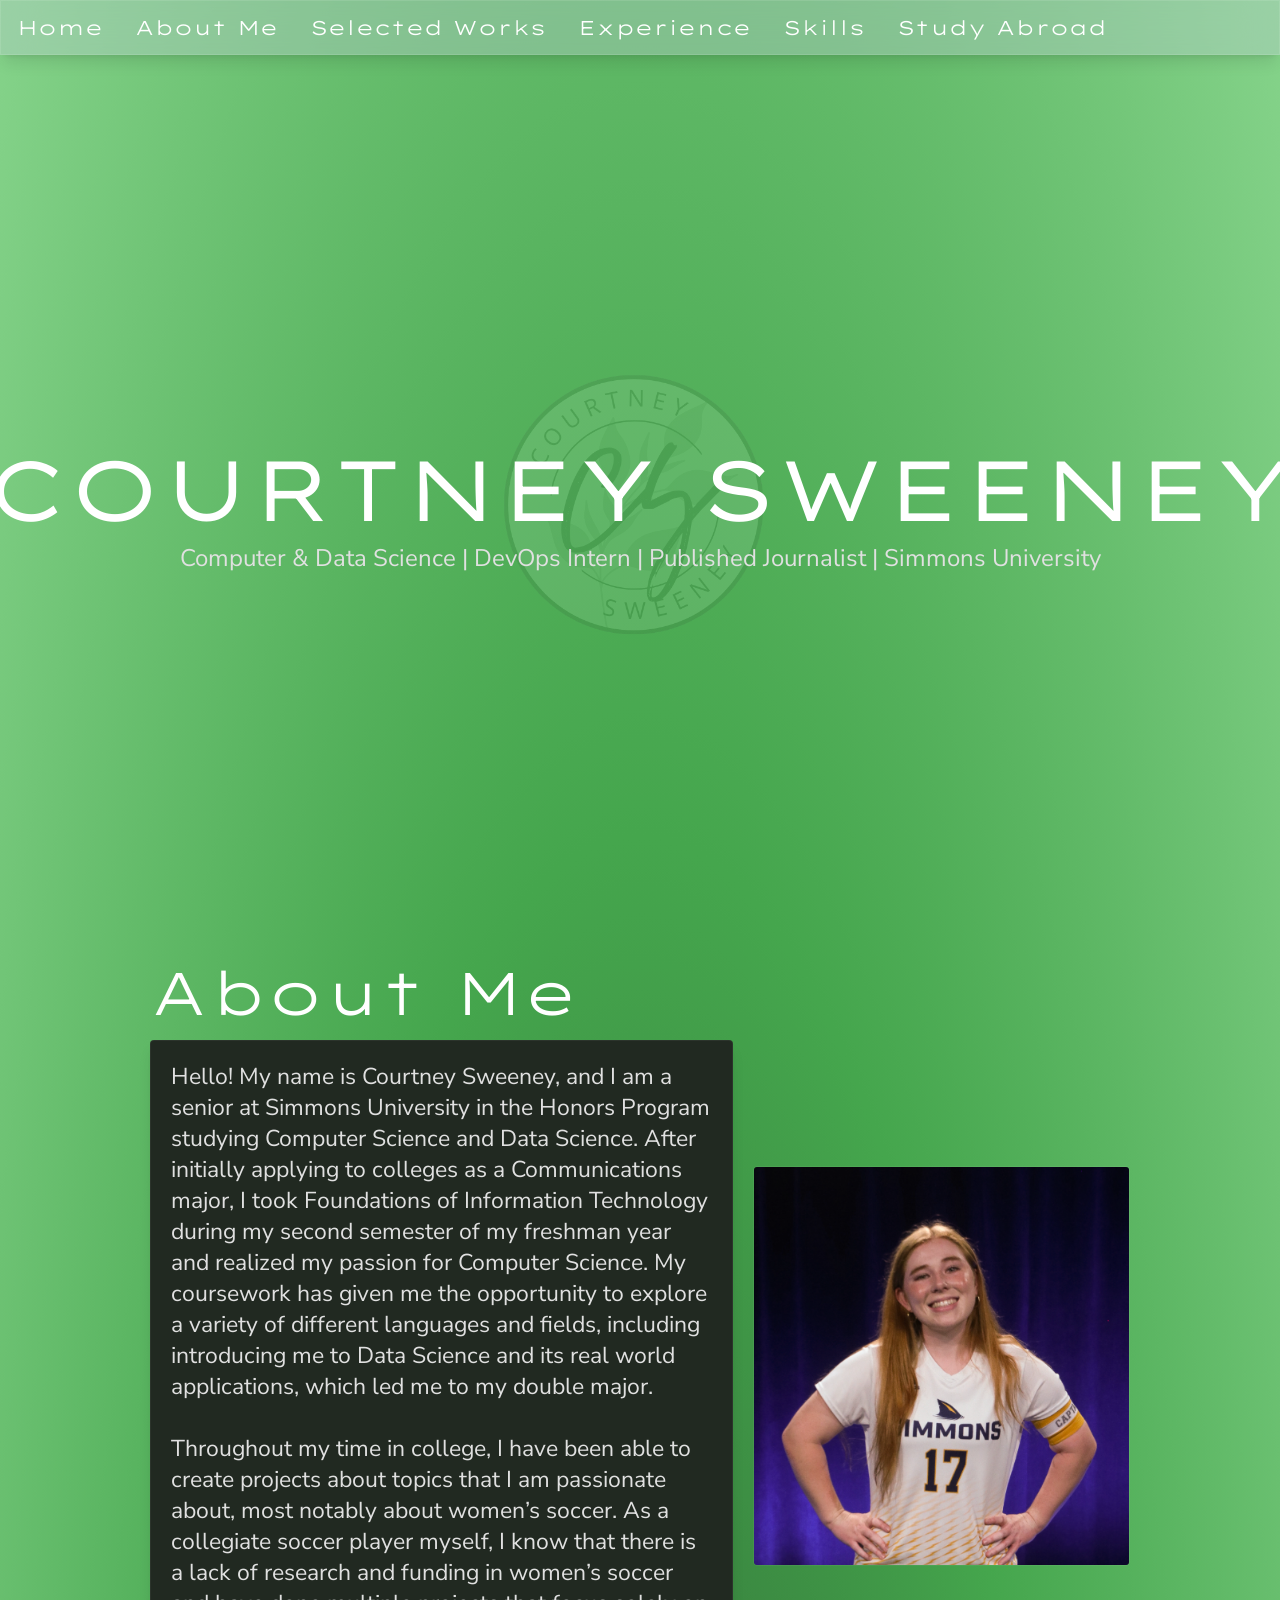
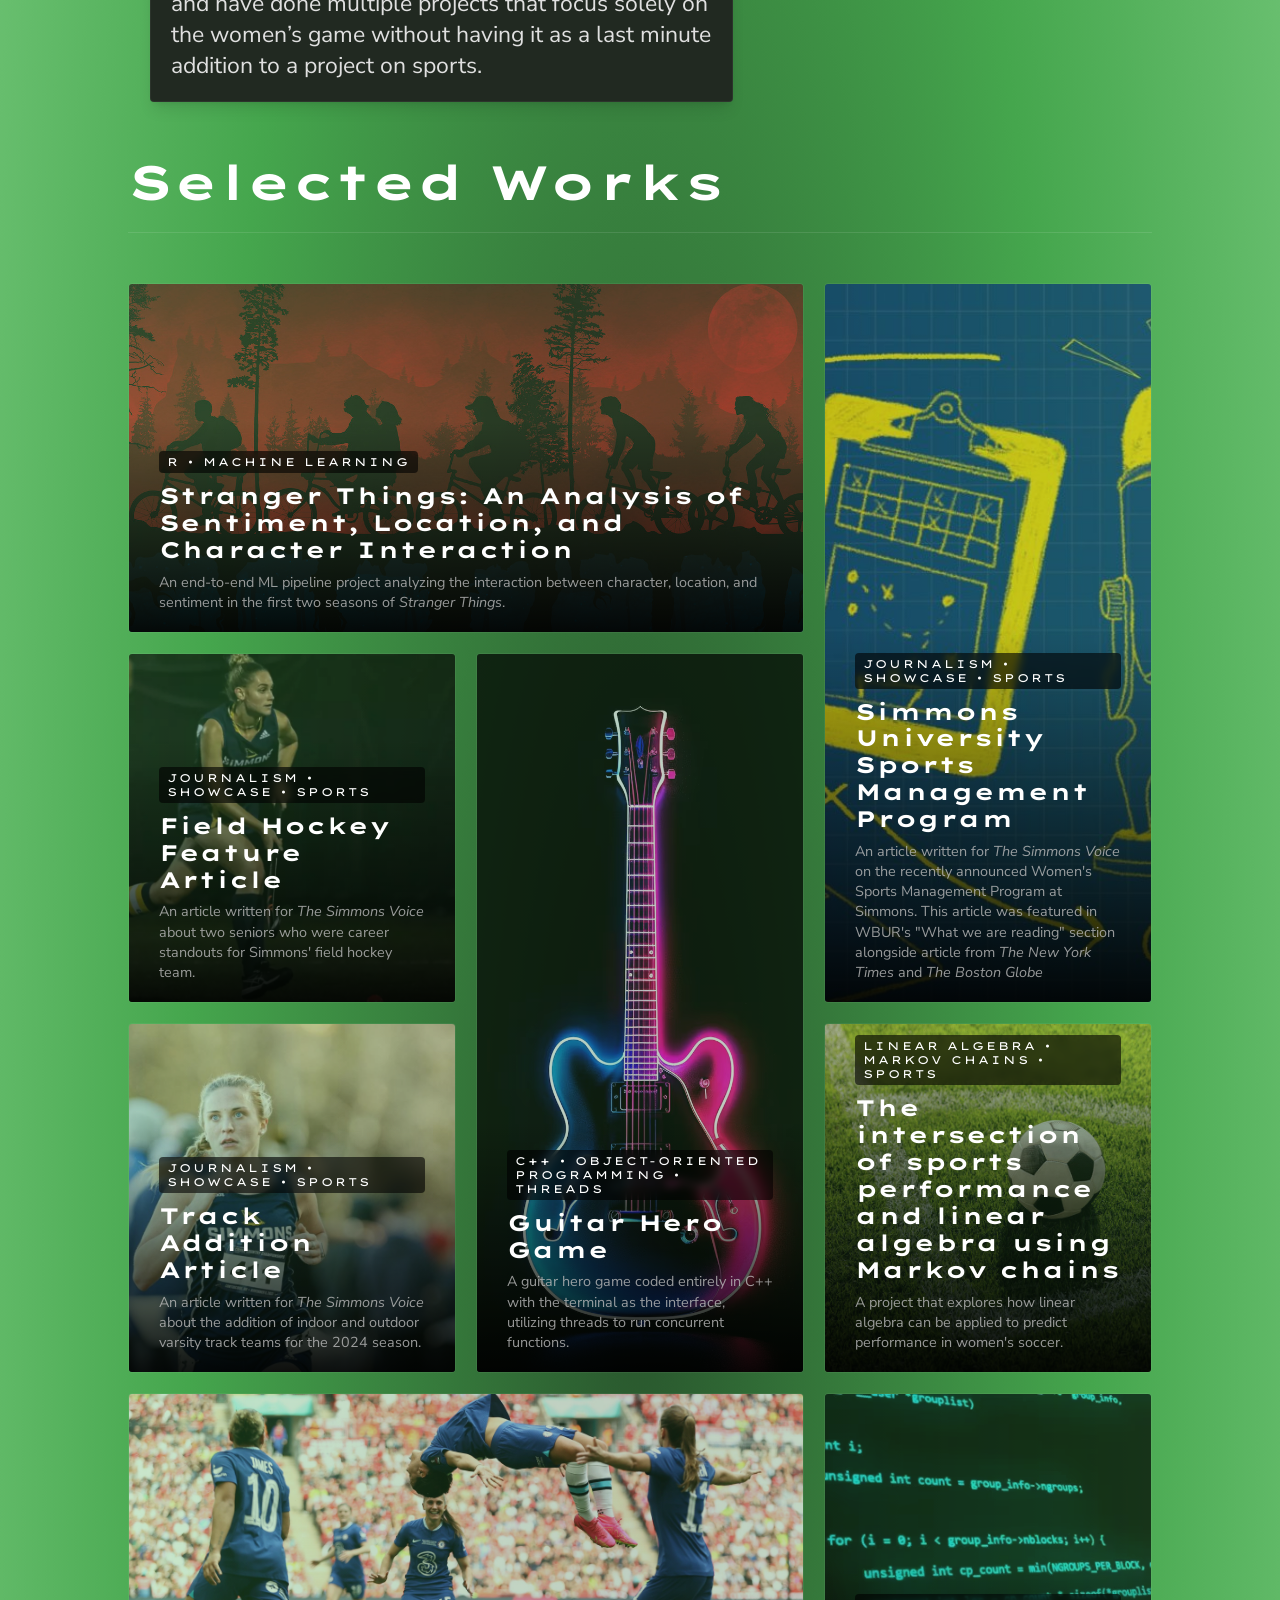
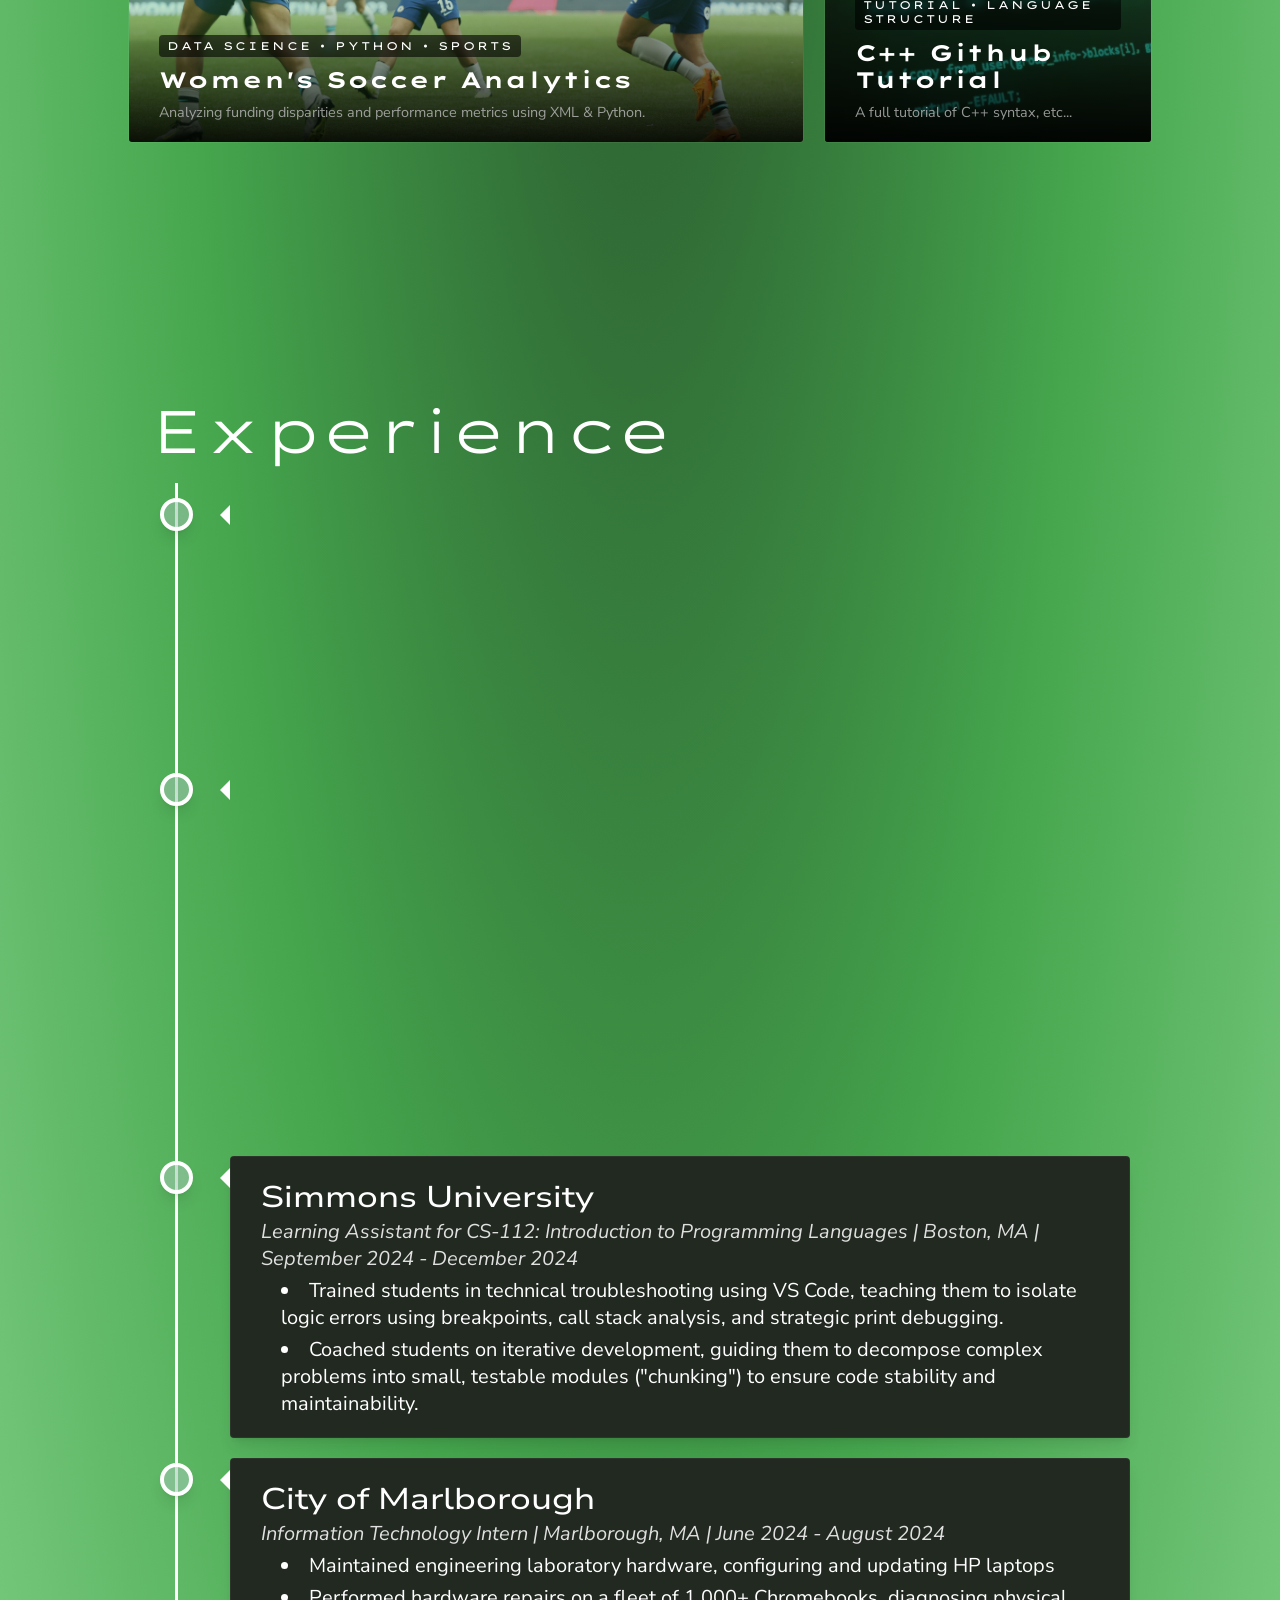
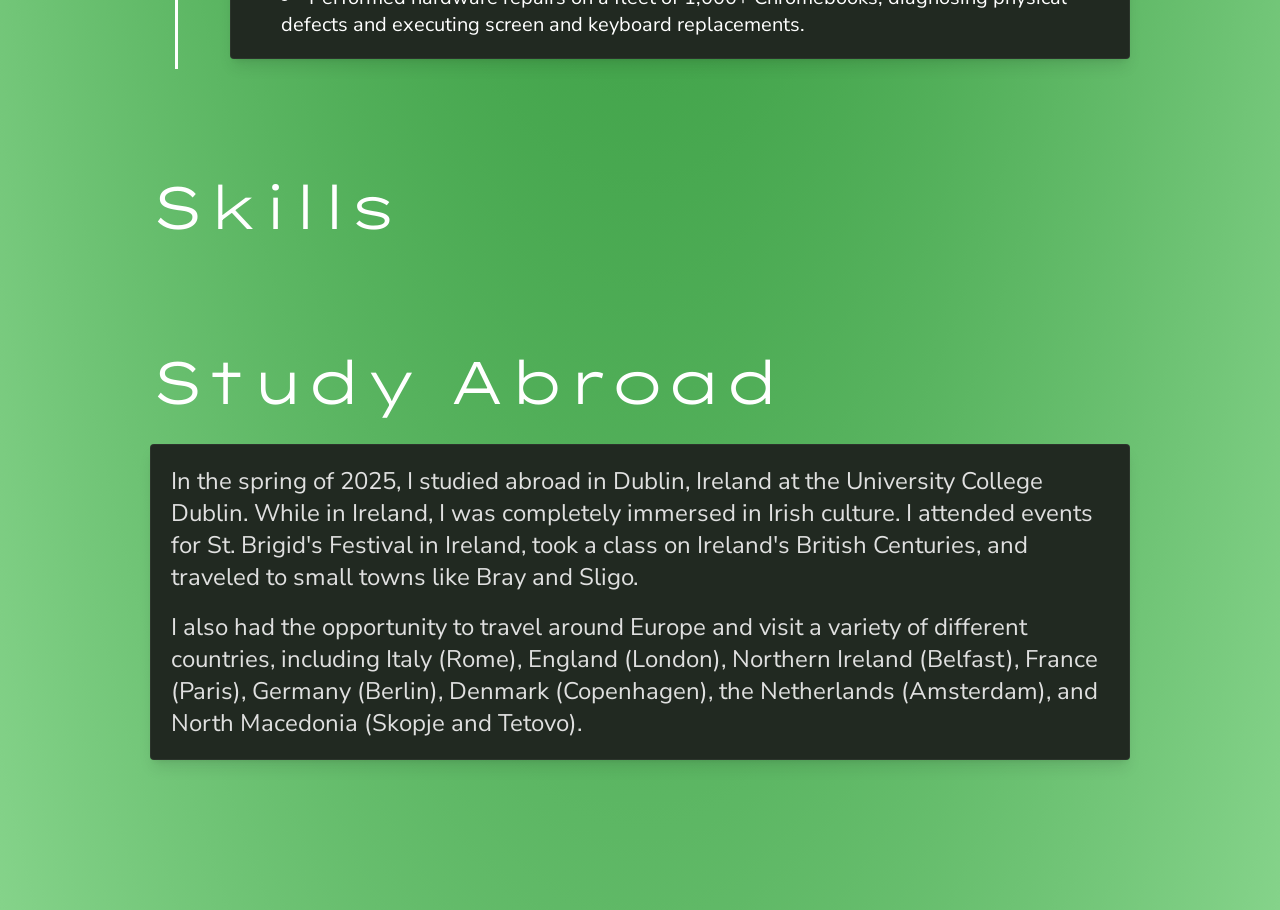
<file: docs/index.html>
<!DOCTYPE html>
<html>
    <head>
        <meta charset="UTF-8">
        <meta http-equiv="X-UA-Compatible" content="IE=edge" />
        <meta name="viewport" content="width=device-width, initial-scale=1.0">
        <title>Courtney Sweeney Portfolio</title>
        <link rel="icon" type="image/x-icon" href="assets/images/logo3.png">
        <link rel="stylesheet" href="assets/css/CSWebsite.css">
        <link rel="preconnect" href="https://fonts.googleapis.com">
        <link rel="preconnect" href="https://fonts.gstatic.com" crossorigin>
        <link href="https://fonts.googleapis.com/css2?family=Rammetto+One&display=swap" rel="stylesheet">
        
    </head>
    <body>

        <main>
        <ul class="navBar">
            <li><a href="#name">Home</a></li>
            <li><a href="#aboutme">About Me</a></li>
            <li><a href="#work">Selected Works</a></li>
            <li><a href="#experience">Experience</a></li>
            <li><a href="#skills">Skills</a></li>
            <li><a href="#study-abroad">Study Abroad</a></li>
            
    
        </ul>

        <section id="name">
            <div class="hero-text">
                <img src="assets/images/logo3.png" class="watermark" alt="Watermark">
                <h1>COURTNEY SWEENEY</h1>
                    <p class="subtitle">Computer & Data Science | DevOps Intern | Published Journalist | Simmons University</p>
            </div>
        </section>

        
        <section id="aboutme" class="reveal-on-scroll">
            <h1>About Me</h1>
            <div class="about-content">
            <div class="aboutMeText">
                <p class="reveal-on-scroll">Hello! My name is Courtney Sweeney, and I am a senior at Simmons University in the Honors Program studying Computer Science and Data Science. After initially applying to colleges as a Communications major, I took Foundations of Information Technology during my second semester of my freshman year and realized my passion for Computer Science. My coursework has given me the opportunity to explore a variety of different languages and fields, including introducing me to Data Science and its real world applications, which led me to my double major. 
                <br><br>Throughout my time in college, I have been able to create projects about topics that I am passionate about, most notably about women’s soccer. As a collegiate soccer player myself, I know that there is a lack of research and funding in women’s soccer and have done multiple projects that focus solely on the women’s game without having it as a last minute addition to a project on sports. 
                </p>
            </div>
            <img src="assets/images/pictureme.png" alt="Picture of Me" class="profile-pic">
            </div>
        </section>
        
        

        <section id="work" class="portfolio-section">
        <h2 class="section-header reveal-on-scroll">Selected Works</h2>
        
        <div class="grid-container">

             <!-- Stranger Things -->

            <div class="card wide reveal-on-scroll">
                <img src="assets/images/updown.png" alt="Soccer Data">
                <div class="card-content">
                    <span class="category">R • Machine Learning</span>
                    <h3>Stranger Things: An Analysis of Sentiment, Location, and Character Interaction</h3>
                    <p>An end-to-end ML pipeline project analyzing the interaction between character, location, and sentiment in the first two seasons of <i>Stranger Things</i>.</p>
                </div>
            </div>

            <!-- SPTRMGT -->

            <div class="card tall reveal-on-scroll">
                <img src="assets/images/sptrsmgtm.jpg" alt="Sports Management Related Image">
                <div class="card-content">
                    <span class="category">Journalism • Showcase • Sports</span>
                    <h3>Simmons University Sports Management Program</h3>
                    <p>An article written for <i>The Simmons Voice</i> on the recently announced Women's Sports Management Program at Simmons. This article was featured in WBUR's "What we are reading" section alongside article from <i>The New York Times</i> and <i>The Boston Globe</i></p>
                </div>
            </div>

            <!-- FHOCK -->

            <div class="card reveal-on-scroll">
                <img src="assets/images/fhock.png" alt="Soccer Data">
                <div class="card-content">
                    <span class="category">Journalism • Showcase • Sports</span>
                    <h3>Field Hockey Feature Article</h3>
                    <p>An article written for <i>The Simmons Voice</i> about two seniors who were career standouts for Simmons' field hockey team.</p>
                </div>
            </div>

            
            <!-- Guitar Hero -->

            <div class="card tall reveal-on-scroll">
                <img src="assets/images/guitarneon2.avif" alt="Soccer Data">
                <div class="card-content">
                    <span class="category">C++ • Object-Oriented Programming • Threads</span>
                    <h3>Guitar Hero Game</h3>
                    <p>A guitar hero game coded entirely in C++ with the terminal as the interface, utilizing threads to run concurrent functions.</p>
                </div>
            </div>

            

            <!-- XC -->

            <div class="card reveal-on-scroll">
                <img src="assets/images/trackarticle.png" alt="Soccer Data">
                <div class="card-content">
                    <span class="category">Journalism • Showcase • Sports</span>
                    <h3>Track Addition Article</h3>
                    <p>An article written for <i>The Simmons Voice</i> about the addition of indoor and outdoor varsity track teams for the 2024 season.</p>
                </div>
            </div>

            

            <!-- 1. SOCCER DATA (WIDE) -->
            <div class="card wide reveal-on-scroll">
                <img src="assets/images/chelsea.jpg" alt="Soccer Data">
                <div class="card-content">
                    <span class="category">Data Science • Python • Sports</span>
                    <h3>Women's Soccer Analytics</h3>
                    <p>Analyzing funding disparities and performance metrics using XML & Python.</p>
                </div>
            </div>

            <!-- Markov Chains -->

            <div class="card reveal-on-scroll">
                <img src="assets/images/soccerball.jpg" alt="Soccer Data">
                <div class="card-content">
                    <span class="category">Linear Algebra • Markov Chains • Sports</span>
                    <h3>The intersection of sports performance and linear algebra using Markov chains</h3>
                    <p>A project that explores how linear algebra can be applied to predict performance in women's soccer.</p>
                </div>
            </div>

            <!-- C++ Github Tutorial -->

            <div class="card reveal-on-scroll">
                <img src="assets/images/c++code.avif" alt="Soccer Data">
                <div class="card-content">
                    <span class="category">Tutorial • Language Structure</span>
                    <h3>C++ Github Tutorial </h3>
                    <p>A full tutorial of C++ syntax, etc...</p>
                </div>
            </div>

           
            
        
        </div>
        </section>

        <section id="experience" class="reveal-on-scroll">
            <h1>Experience</h1>
            <div class="timeline">
                 <div class="container right">
                    <div class = "content reveal-on-scroll">
                        <h2>Simmons University</h2>
                        <p>Learning Assistant for CS-330: Structure and Organization of Programming Languages | Boston, MA | September 2025 - December 2025</p>
                        <ul>
                            <li>Led technical debugging sessions focused on common pitfalls in functional programming, including immutability, recursion, and higher-order functions in Scala</li>
                            <li>Code-reviewed student projects to ensure strict adherence to paradigm-specific best practices, differentiating between imperative control flow and object-oriented framework</li>
                        </ul>
                    </div>
                </div>
                <div class="container right">
                    <div class = "content reveal-on-scroll">
                        <h2>Revvity</h2>
                        <p>DevOps Intern | Waltham, MA (Remote) | May 2025 - August 2025</p>
                        <ul>
                            <li>Engineered a <b>full-stack cloud management</b> portal using <b>Angular</b> and <b>Python Lambdas</b>, enabling users to programmatically provision S3 buckets and manage secure file uploads/deletions without direct console access</li>
                            <li>Built an automated GenAI data pipeline for Amazon Bedrock, implementing Lambda triggers that automatically sync Knowledge Bases whenever new documents are uploaded to the connected S3 data sources</li>
                            <li>Developed secure API integrations to handle sensitive infrastructure requests, creating a streamlined workflow for provisioning vector stores and linking them to internal knowledge repositories</li>
                        </ul>
                    </div>
                </div>
                <div class="container right">
                    <div class = "content reveal-on-scroll">
                        <h2>Simmons University</h2>
                        <p>Learning Assistant for CS-112: Introduction to Programming Languages | Boston, MA | September 2024 - December 2024</p>
                        <ul>
                            <li>Trained students in technical troubleshooting using VS Code, teaching them to isolate logic errors using breakpoints, call stack analysis, and strategic print debugging.</li>
                            <li>Coached students on iterative development, guiding them to decompose complex problems into small, testable modules ("chunking") to ensure code stability and maintainability.</li>
                        </ul>
                    </div>
                </div>
                <div class="container right">
                    <div class = "content reveal-on-scroll">
                        <h2>City of Marlborough</h2>
                        <p>Information Technology Intern | Marlborough, MA | June 2024 - August 2024</p>
                        <ul>
                            <li>Maintained engineering laboratory hardware, configuring and updating HP laptops</li>
                            <li>Performed hardware repairs on a fleet of 1,000+ Chromebooks, diagnosing physical defects and executing screen and keyboard replacements.</li>
                        </ul>
                    </div>
                </div>
            </div>
        </section>

        
        <section id="skills" class="reveal-on-scroll">
            <h1>Skills</h1>
        </section>

        <section id="study-abroad" class="reveal-on-scroll">
            <h1>Study Abroad</h1>
            <div class="study-abroad-container">
            <p>In the spring of 2025, I studied abroad in Dublin, Ireland at the University College Dublin. While in Ireland, I was completely immersed in Irish culture. I attended events for St. Brigid's Festival in Ireland, took a class on Ireland's British Centuries, and traveled to small towns like Bray and Sligo.</p><br>
            <p>I also had the opportunity to travel around Europe and visit a variety of different countries, including Italy (Rome), England (London), Northern Ireland (Belfast), France (Paris), Germany (Berlin), Denmark (Copenhagen), the Netherlands (Amsterdam), and North Macedonia (Skopje and Tetovo).</p>
            </div>
        </section>


       

       

        </main>

    <script src="assets/js/CSWebsite.js"></script>

    </body>
</html>
</file>
<file: docs/assets/css/CSWebsite.css>
@import url('https://fonts.googleapis.com/css2?family=Inter:wght@400;700&family=Lora:ital,wght@0,400;1,400&display=swap');
@import url('https://fonts.googleapis.com/css2?family=Inter:wght@400;700&family=Lexend+Zetta:wght@100..900&family=Lora:ital,wght@0,400;1,400&family=Nunito+Sans:wdth,wght@75..125,200..1000&display=swap');
* {
            margin: 0;
            padding: 0;
            box-sizing: border-box;
        }



.aboutMeText {
    padding: 20px;
    border-radius: 4px;
    box-shadow: 0 10px 15px -3px rgb(0 0 0 / 0.1), 0 4px 6px -4px rgb(0 0 0 / 0.1);
    text-align: left;
    background-color: #212921;
    border: 1px solid rgba(255,255,255,0.05);
    margin-right: 20px;
    margin-left: 150px;
    margin-top: 10px;
}

.about-content {
            display: flex;
            flex-direction: row;
}
.profile-pic {
            flex-shrink: 0; /* Prevents image from squishing */
            width: auto;
            height: 400px; /* Portrait ratio */
            object-fit: cover;
            align-self: center;
            border-radius: 4px; /* Slight rounded corners */
            border: 1px solid rgba(255,255,255,0.05);
            margin-right:150px;
        }


.aboutMeText p {
    font-size: 23px;
}

.mapOfEurope {
    height: 75vh;

}

#name {
    width: 100%;
    height: 100vh; /* Forces the section to take up the full screen height */
    display: flex; /* Enables flexible layout */
    justify-content: center; /* Centers horizontally (left/right) */
    align-items: center; /* Centers vertically (up/down) */
    color: white;
    text-align: center; /* Ensures the text lines are centered relative to each other */
}

/* Now let's style the text inside */

.hero-text {
    position: relative; /* Creates a "boundary" for the absolute image */
    z-index: 2; /* Ensures the text stays on top */
}

.watermark {
    position: absolute; /* Takes the image out of the normal flow */
    top: 50%;
    left: 50%;
    transform: translate(-50%, -50%); /* Perfectly centers it */
    opacity: 0.1; /* 0.3 = 30% visible. Adjust this number (0 to 1) */
    z-index: -1; /* Pushes it BEHIND the text */
    width: 300px; /* Adjust size as needed */
    height: auto;
    animation-name: rollIn; /* The name you gave the keyframes */
    animation-duration: 5s; /* How long the roll takes */
}

.hero-text h1 {
    font-family: 'Lexend Zetta', sans-serif;
    font-stretch: 200%;
    font-size: 85px; /* Big and bold */
    font-weight: 350;
    margin: 0; /* Removes default spacing */
    animation-delay: 4s;
    animation-name: fadeIn;
    animation-timing-function: steps(15, end);
    animation-duration: 1s; 
    animation-fill-mode: both;
    overflow:hidden;
    white-space: nowrap;
}

.hero-text .subtitle {
    font-family: 'Nunito Sans', sans-serif;
    font-stretch: 100%; /* 75% triggers the "Condensed" look */
    font-weight: 400; /* Adjust boldness as needed */
    font-size: 1.5rem;
    font-weight: 400;
    margin-top: 0px;
    color: #e0e0e0; /* A slightly softer white for the subheader */
    animation-delay: 5s;
    animation-name: fadeIn;
    animation-duration: 2s; 
    animation-fill-mode: backwards;
}

html {
    scroll-behavior: smooth;
    background: radial-gradient(ellipse at 50% 50%,#29562d, #45a64d, #85d38a)
}



.navBar {
  list-style-type: none;
  box-shadow: 0 10px 15px -3px rgb(0 0 0 / 0.1), 0 4px 6px -4px rgb(0 0 0 / 0.1);
  background-color: rgba(196, 206, 218, 0.35);
  backdrop-filter: blur(20px);
  -webkit-backdrop-filter: blur(8px);
  border: 1px solid rgba(255, 255, 255, 0.1);
  position: sticky;
  top: 0;
  margin: 0;
  padding: 0;
  overflow: hidden;
  z-index: 1000;
  animation-delay: 6s;
  animation-name: fadeDown;
  animation-duration: 2s; 
  animation-fill-mode: backwards;
}

.navBar li {
    float: left;
    color: white;
    font-family:'Lexend Zetta', sans-serif;
    font-size: 20px;
    font-weight: 300;
    animation-delay: 6s;
    animation-name: fadeDown;
    animation-duration: 2s; 
    animation-fill-mode: backwards;
}

h1 {
    color:white;
    font-family:'Lexend Zetta', sans-serif;
    font-size: 60px;
    font-weight: 300;
}

h2 {
    color:white;
    font-family:'Lexend Exa', sans-serif;
    font-size: 30px;

}

h3 {
    color:white;
    font-family:'Lexend Exa', sans-serif;
    font-size: 20px;

}


li a { 
    display: block;
    color: white;
    text-align: center;
    padding: 14px 16px;
    text-decoration: none;
}

li a:hover {
    color:black;
}


p {
    font-family: 'Nunito Sans', sans-serif;
    font-stretch: 100%; /* 75% triggers the "Condensed" look */
    font-weight: 400; /* Adjust boldness as needed */
    font-size: 1.5rem;
    font-weight: 400;
    margin-top: 0px;
    color: #e0e0e0;
}

.column {
    float: left;
    width: 50%;
}

/* Default style for ALL countries */


/* This styles the container for your map */
.europe {
    /* Visual styles (these are fine) */
    border-radius: 0.5rem;
    padding: 20px;
    box-shadow: 0 10px 15px -3px rgb(0 0 0 / 0.1), 0 4px 6px -4px rgb(0 0 0 / 0.1);
    background-color: rgba(196, 206, 218, 0.35);
    backdrop-filter: blur(20px);
    -webkit-backdrop-filter: blur(8px);
    border: 1px solid rgba(255, 255, 255, 0.1);

    /* --- FIXES FOR LAYOUT --- */
    /* Use max-width and margin:auto for responsive centering */
    max-width: 1000px; /* Adjust this value as needed */
    margin: 10px auto 0; /* 10px top, auto left/right, 0 bottom */
}

/* This styles the SVG map itself */
svg {
    /* --- FIX FOR SIZING --- */
    /* Set width to 100% to fit inside the .europe container */
    width: 100%;
    height: auto;
    display: block; /* Good for consistent spacing */
}

.map-column {
    flex: 2;
}

.info-column {
    flex: 1;
}

.layout-container {
    display: flex;
    flex-direction: row;
    align-items: flex-start;
    gap: 20px;
    padding: 20px;
}

.projects-container {
    display: flex;
    flex-direction: row;
    justify-content: center;
}

.guitar-column {
    padding: 20px;
    text-align: left;
    box-shadow: 0 10px 15px -3px rgb(0 0 0 / 0.1), 0 4px 6px -4px rgb(0 0 0 / 0.1);
    background-color: #212921;
    border: 5px solid rgba(255, 255, 255, 0.973);
    margin-right: 25px;
    margin-left: 150px;
    margin-top: 10px;
}

.guitar-column ul {
    margin-left: 30px;
    font-family: 'Nunito Sans', sans-serif;
    font-stretch: 100%; /* 75% triggers the "Condensed" look */
    font-weight: 400; /* Adjust boldness as needed */
    font-size: 1.5rem;
    font-weight: 400;
    color:white; 
}

.guitar-column h2 {
    text-align: left;
    margin-bottom: 5px;
    font-family: 'Lexend Zetta', sans-serif;
    font-stretch: 200%;
    font-size: 30px; /* Big and bold */
    font-weight: 350;
}

.guitar-column h3 {
    text-align: left;
    margin-bottom: 5px;
    font-family: 'Lexend Zetta', sans-serif;
    font-stretch: 200%;
    font-size: 20px; /* Big and bold */
    font-weight: 350;
}

.guitar-column p {
    font-size: 20px;
    font-weight: bold;
    margin-bottom: 5px;
    font-family: 'Lexend Zetta', sans-serif;
    font-stretch: 200%;
    font-size: 20px; /* Big and bold */
    font-weight: 350;
}

.soccer-column {
    padding: 20px;
    text-align: left;
    box-shadow: 0 10px 15px -3px rgb(0 0 0 / 0.1), 0 4px 6px -4px rgb(0 0 0 / 0.1);
    background-color: #212921;
    border: 5px solid rgba(255, 255, 255, 0.973);
    margin-right: 150px;
    margin-left: 25px;
    margin-top: 10px;
}

.soccer-column p {
    font-size: 20px;
    font-weight: bold;
    margin-bottom: 5px;
    font-family: 'Lexend Zetta', sans-serif;
    font-stretch: 200%;
    font-size: 20px; /* Big and bold */
    font-weight: 350;
}

.soccer-column h2 {
    text-align: left;
    margin-bottom: 5px;
    font-family: 'Lexend Zetta', sans-serif;
    font-stretch: 200%;
    font-size: 30px; /* Big and bold */
    font-weight: 350;
}

.soccer-column h3 {
    text-align: left;
    margin-bottom: 5px;
    font-family: 'Lexend Zetta', sans-serif;
    font-stretch: 200%;
    font-size: 20px; /* Big and bold */
    font-weight: 350;
}

.soccer-column ul {
    font-family: 'Nunito Sans', sans-serif;
    font-stretch: 100%; /* 75% triggers the "Condensed" look */
    font-weight: 400; /* Adjust boldness as needed */
    font-size: 1.5rem;
    color: white;
    margin-bottom: 5px;
    margin-left: 30px;
    
}


.language-tag {
    font-family: 'Nunito Sans', sans-serif;
    font-stretch: 75%; /* 75% triggers the "Condensed" look */
    font-weight: 400; /* Adjust boldness as needed */
    display: inline-block; /* Allows for padding and background */
    background-color: rgba(125, 133, 143, 0.2);
    backdrop-filter: blur(50px);
    -webkit-backdrop-filter: blur(8px); 
    color: white;
    padding: 4px 10px;
    border-radius: 4px;
    font-size: 20px;
    font-weight: bold; 
    margin-right: 7px; 
    margin-top: 15px;
    margin-left: 5px;
}

.guitar {
    width: 25%;
    height: auto;
}

.soccerBall {
    width: 20%;
    height: auto;
    margin-top: 10px;
    margin-bottom: 10px;
}

.m19 {
    position: relative;
    font-weight: 400;
    font-size: 4em;
    font-family: 'Nunito Sans', sans-serif;
    font-stretch: 75%; /* 75% triggers the "Condensed" look */
    font-weight: 400; /* Adjust boldness as needed */
    font-style: normal;
}

.m19 .text-wrapper {
    position: relative;
    display: inline-block;
    padding-top: 0.2em;
    padding-right: 0.05em;
    padding-bottom: 0.1em;
    overflow: hidden;
}

.m19 .letter {
    transform-origin: 50% 100%;
    display: inline-block;
    line-height: 1em;
}
/* Main timeline container */
.timeline {
    position: relative;
    max-width: 100%; /* Allow it to be wider */
    margin: 0; /* Give it some space on the sides */
}

/* The vertical timeline bar */
.timeline::after {
    content: '';
    position: absolute;
    width: 3px;
    background-color: white;
    top: 0;
    bottom: 0;
    left: 30px; /* Position the line on the left */
    margin-left: 145px;
}

/* Container holding the content */
.container {
    padding: 10px 0; /* Adjusted padding */
    padding-left: 80px; /* Space it away from the line */
    position: relative;
    background-color: inherit;
    width: 100%; /* Make it take the full width */
}

/* The circle on the timeline */
.container::after {
    content: '';
    position: absolute;
    width: 25px;
    height: 25px;
    /* Position it over the timeline bar */
    left: 160px; 
    box-shadow: 0 10px 15px -3px rgb(0 0 0 / 0.1), 0 4px 6px -4px rgb(0 0 0 / 0.1);
    background-color: rgba(196, 206, 218, 0.35);
    backdrop-filter: blur(20px);
    -webkit-backdrop-filter: blur(8px); 
    border: 4px solid #ffffff;
    top: 15px;
    border-radius: 50%;
    z-index: 1;
}

/* The arrow pointing to the timeline bar */
.container::before {
    content: " ";
    height: 0;
    position: absolute;
    top: 22px;
    width: 0;
    z-index: 1;
    left: 220px; /* Position it between the box and the line */
    border: medium solid white;
    border-width: 10px 10px 10px 0;
    border-color: transparent white transparent transparent;
}


/* The actual content box */
.content { /* Corrected the typo from .cnotent */
    padding: 20px 30px;
    margin-left: 150px;
    margin-right: 150px;
    height: auto;
    overflow: visible;
    position: relative;
    text-align: left;
    box-shadow: 0 10px 15px -3px rgb(0 0 0 / 0.1), 0 4px 6px -4px rgb(0 0 0 / 0.1);
    background-color: #212921;
    border: 1px solid rgba(255,255,255,0.05);
    border-radius: 4px;
}

.content ul {
    list-style-position: inside;
    padding-left: 20px; 
}

.content li {
    display: list-item;
    margin-top: 5px;
    color: white;
    font-family: 'Nunito Sans', sans-serif;
    font-stretch: 100%; /* 75% triggers the "Condensed" look */
    font-weight: 400; /* Adjust boldness as needed */
    font-size: 20px;
}

.content h2 {
    text-align: left;
    font-family: 'Nunito Sans', sans-serif;
    font-stretch: 150%; /* 75% triggers the "Condensed" look */
    font-weight: 500; /* Adjust boldness as needed */
}

.content p {
    font-size: 20px;
    font-style: italic;
}

.left-justify-text {
    text-align: left;
}


#aboutme h1 {
   margin-left: 150px;
}

#experience h1 {
   margin-top: 100px;
   margin-left: 150px;
   margin-bottom: 15px;
}

#projects h1 {
    margin-top: 100px;
    margin-bottom:25px;
    margin-left: 150px;
}

#skills h1 {
    margin-top: 100px;
    margin-bottom:25px;
    margin-left: 150px;
}

#published h1{
    margin-top: 100px;
    margin-bottom:25px;
    margin-left: 150px;
}

.sprts-mgmt {
    padding: 20px;
    text-align: left;
    box-shadow: 0 10px 15px -3px rgb(0 0 0 / 0.1), 0 4px 6px -4px rgb(0 0 0 / 0.1);
    background-color: #212921;
    border: 5px solid rgba(255, 255, 255, 0.973);
    margin-right: 150px;
    margin-left: 150px;
    margin-top: 10px;
}


.published-container {
    display: flex;
    flex-direction: row;
    justify-content: center;
}

#study-abroad h1 {
    margin-top: 100px;
    margin-bottom:25px;
    margin-left: 150px;
}

.study-abroad-container {
    padding: 20px;
    text-align: left;
    box-shadow: 0 10px 15px -3px rgb(0 0 0 / 0.1), 0 4px 6px -4px rgb(0 0 0 / 0.1);
    background-color: #212921;
    border: 1px solid rgba(255,255,255,0.05);
    margin-right: 150px;
    margin-left: 150px;
    margin-top: 10px;
    margin-bottom: 150px;
    border-radius: 4px;
}

@keyframes rollIn {
  0% {
    opacity: 1;
    transform: translate(-100vw, -50%) rotate(-360deg) scale(1.5);; 
  }
  50% {
    opacity: 1;
    transform: translate(-50%, -50%) rotate(0deg) scale(1.5); 
    size: 150%;
  }
  100% {
    opacity: 0.1;
    transform: translate(-50%, -50%) rotate(0deg) scale(1); 
  }
}

@keyframes fadeUp {
    0% {
        opacity: 0;
        transform: translateY(50px);
    }
    100% {
        opacity: 1;
        transform: translateY(0px);
    }
}

@keyframes fadeDown {
    0% {
        opacity: 0;
        transform: translateY(-100px);
    }
    100% {
        opacity: 1;
        transform: translateY(0px);
    }
}

@keyframes typing {
    from {width: 0%}
    to {width: 100%}
}

/* The cursor line */
#typing-text::after {
  content: "|";
  opacity: 0;            /* 1. Hide it initially */
  animation: blink 1s infinite;
  animation-delay: 4s;   /* 2. Wait 4s before blinking starts */
}

/* The blink animation */
@keyframes blink {
  0%, 100% { opacity: 1; }
  50% { opacity: 0; }
}

@keyframes fadeIn {
    0% {
        opacity: 0;
    }
    100% {
        opacity: 1;
    }

}

 .reveal-on-scroll {
            opacity: 0;
            transform: translateY(30px);
            transition: all 0.8s cubic-bezier(0.16, 1, 0.3, 1);
        }

.reveal-on-scroll.is-visible {
            opacity: 1;
            transform: translateY(0);
}


 .portfolio-section {
            padding: 50px 10% 150px 10%;
        }
        
        .section-header {
            font-family: 'Lexend Zetta', sans-serif;
            font-size: 3rem;
            margin-bottom: 50px;
            color: white;
            border-bottom: 1px solid rgba(255,255,255,0.1);
            padding-bottom: 20px;
        }

        .grid-container {
            display: grid;
            /* FORCE 3 Columns on desktop to ensure Bento shape */
            grid-template-columns: repeat(3, 1fr);
            grid-auto-rows: 350px; /* Fixed height for rows */
            gap: 20px;
            grid-auto-flow: dense; /* Magically fills gaps */
        }

        /* --- BENTO SIZING CLASSES --- */
        .wide { grid-column: span 2; }
        .tall { grid-row: span 2; }
        .big  { grid-column: span 2; grid-row: span 2; }

        /* Mobile Reset: 1 column for everything */
        @media (max-width: 900px) {
            .grid-container {
                grid-template-columns: 1fr;
                grid-auto-rows: auto; /* Let content dictate height */
            }
            .wide, .tall, .big {
                grid-column: span 1;
                grid-row: span 1;
            }
        }

        /* --- 7. CARD DESIGN --- */
        .card {
            position: relative;
            background-color: var(--card-bg);
            border-radius: 4px;
            overflow: hidden;
            cursor: pointer;
            text-decoration: none;
            color: white;
            border: 1px solid rgba(255,255,255,0.05);
            /* Ensure the card itself transitions smoothly */
            transition: transform 0.3s ease, box-shadow 0.3s ease;
        }
        
        .card:hover {
            z-index: 10; /* Pop on top */
            box-shadow: 0 10px 30px rgba(0,0,0,0.5);
        }

        /* Image styling */
        .card img {
            width: 100%;
            height: 100%;
            object-fit: cover;
            opacity: 0.7;
            transition: transform 0.6s ease, opacity 0.6s ease;
        }

        /* Content Overlay */
        .card-content {
            position: absolute;
            bottom: 0;
            left: 0;
            width: 100%;
            padding: 30px;
            box-sizing: border-box;
            background: linear-gradient(to top, rgba(0,0,0,0.95), transparent);
            transform: translateY(10px);
            transition: transform 0.4s ease;
        }

        .category {
            font-size: 0.7rem;
            text-transform: uppercase;
            font-family: 'Lexend Zetta', sans-serif;
            letter-spacing: 2px;
            color: var(--accent-color);
            margin-bottom: 10px;
            display: inline-block;
            background: rgba(0,0,0,0.6);
            padding: 4px 8px;
            border-radius: 4px;
            backdrop-filter: blur(4px);
        }

        .card h3 {
            font-family: 'Lexend Zetta', sans-serif;
            font-size: 1.4rem;
            margin-bottom: 5px;
            line-height: 1.2;
            transform: translateX(0);
            transition: transform 0.4s ease;
        }
        
        .card p {
            font-size: 0.9rem;
            color: #bbb;
            margin-top: 8px;
            line-height: 1.4;
            opacity: 0.8;
        }

        /* Hover Effects */
        .card:hover img {
            transform: scale(1.05);
            opacity: 0.4;
        }

        .card:hover .card-content {
            transform: translateY(0);
        }

        .card:hover h3 {
            transform: translateX(10px);
        }
</file>
